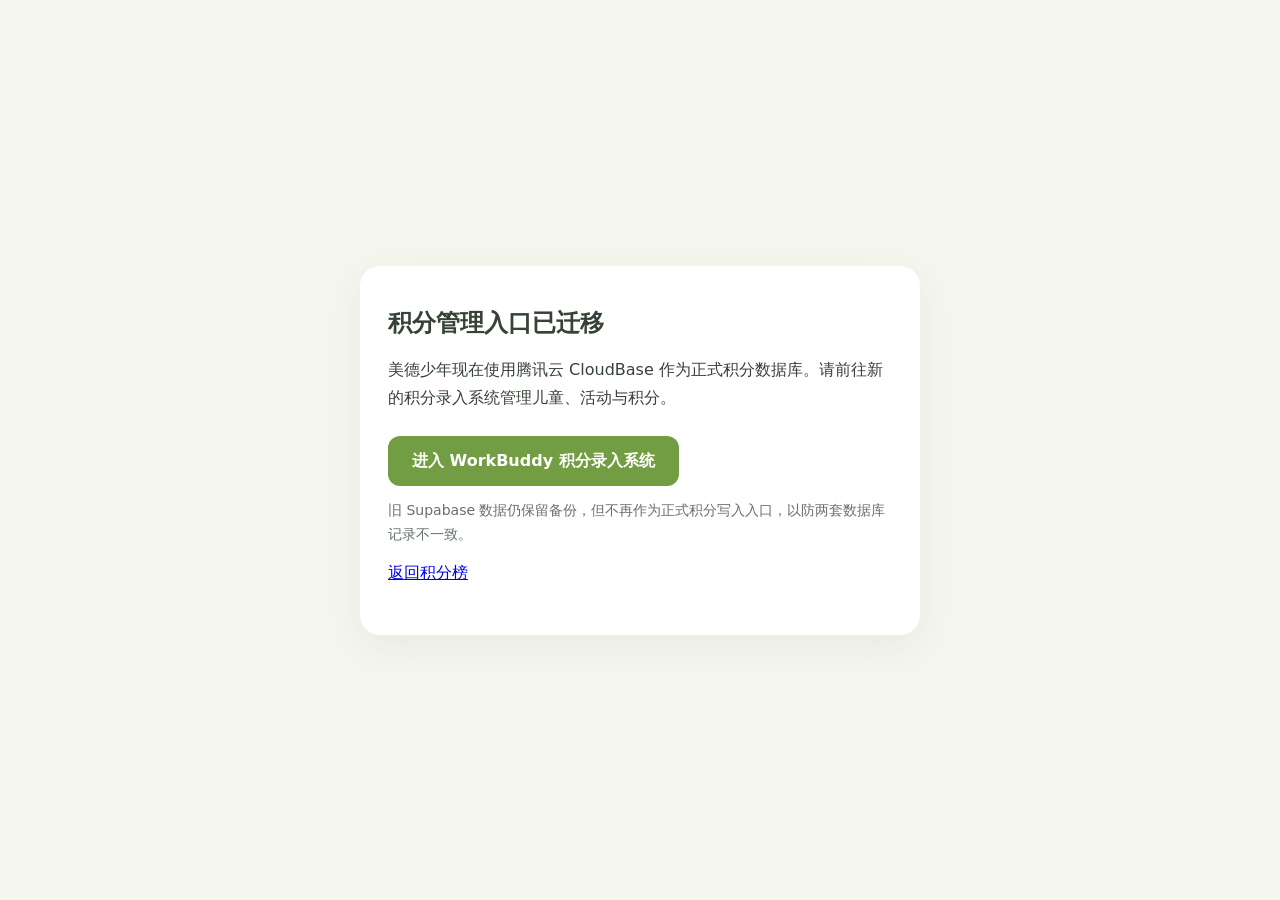
<file: admin-live.html>
<!doctype html>
<html lang="zh-CN">
<head>
  <meta charset="utf-8">
  <meta name="viewport" content="width=device-width,initial-scale=1">
  <title>美德少年 · 管理入口已迁移</title>
  <meta name="theme-color" content="#88b83f">
  <style>
    *{box-sizing:border-box}body{margin:0;min-height:100vh;display:grid;place-items:center;padding:24px;background:#f5f7ef;color:#364236;font:16px/1.75 system-ui,-apple-system,"Microsoft YaHei",sans-serif}
    main{max-width:560px;width:100%;border-radius:20px;background:white;padding:36px 28px;box-shadow:0 12px 40px #30402412}
    h1{font-size:24px;margin:0 0 12px}p{margin:12px 0}a.button{display:inline-block;padding:11px 24px;border-radius:12px;background:#739d43;color:white;text-decoration:none;font-weight:700;margin:12px 0 0}
    .tip{font-size:14px;color:#66716a}
  </style>
</head>
<body>
  <main>
    <h1>积分管理入口已迁移</h1>
    <p>美德少年现在使用腾讯云 CloudBase 作为正式积分数据库。请前往新的积分录入系统管理儿童、活动与积分。</p>
    <p><a class="button" href="https://meidejifenbang-d4gk1txdi4a1d2342-1515015098.tcloudbaseapp.com/">进入 WorkBuddy 积分录入系统</a></p>
    <p class="tip">旧 Supabase 数据仍保留备份，但不再作为正式积分写入入口，以防两套数据库记录不一致。</p>
    <p><a href="./">返回积分榜</a></p>
  </main>
</body>
</html>
</file>
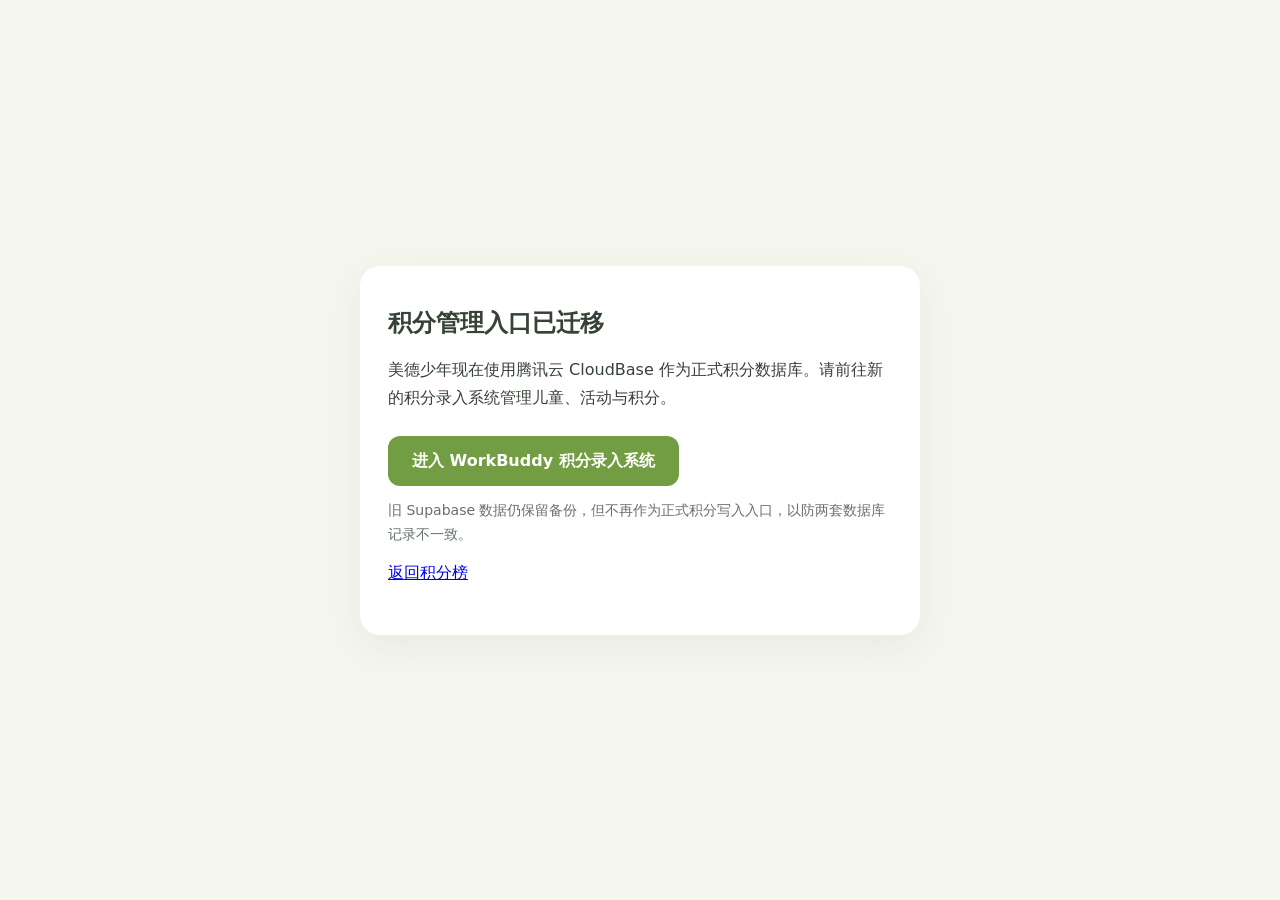
<file: admin.html>
<!doctype html><html lang="zh-CN"><head><meta charset="utf-8"><meta name="viewport" content="width=device-width,initial-scale=1"><title>美德少年管理员后台</title><meta http-equiv="refresh" content="0;url=admin-live.html"></head><body><p>已启用在线积分管理，<a href="admin-live.html">点此进入管理员后台</a>。</p><script>location.replace('admin-live.html');</script></body></html>
</file>
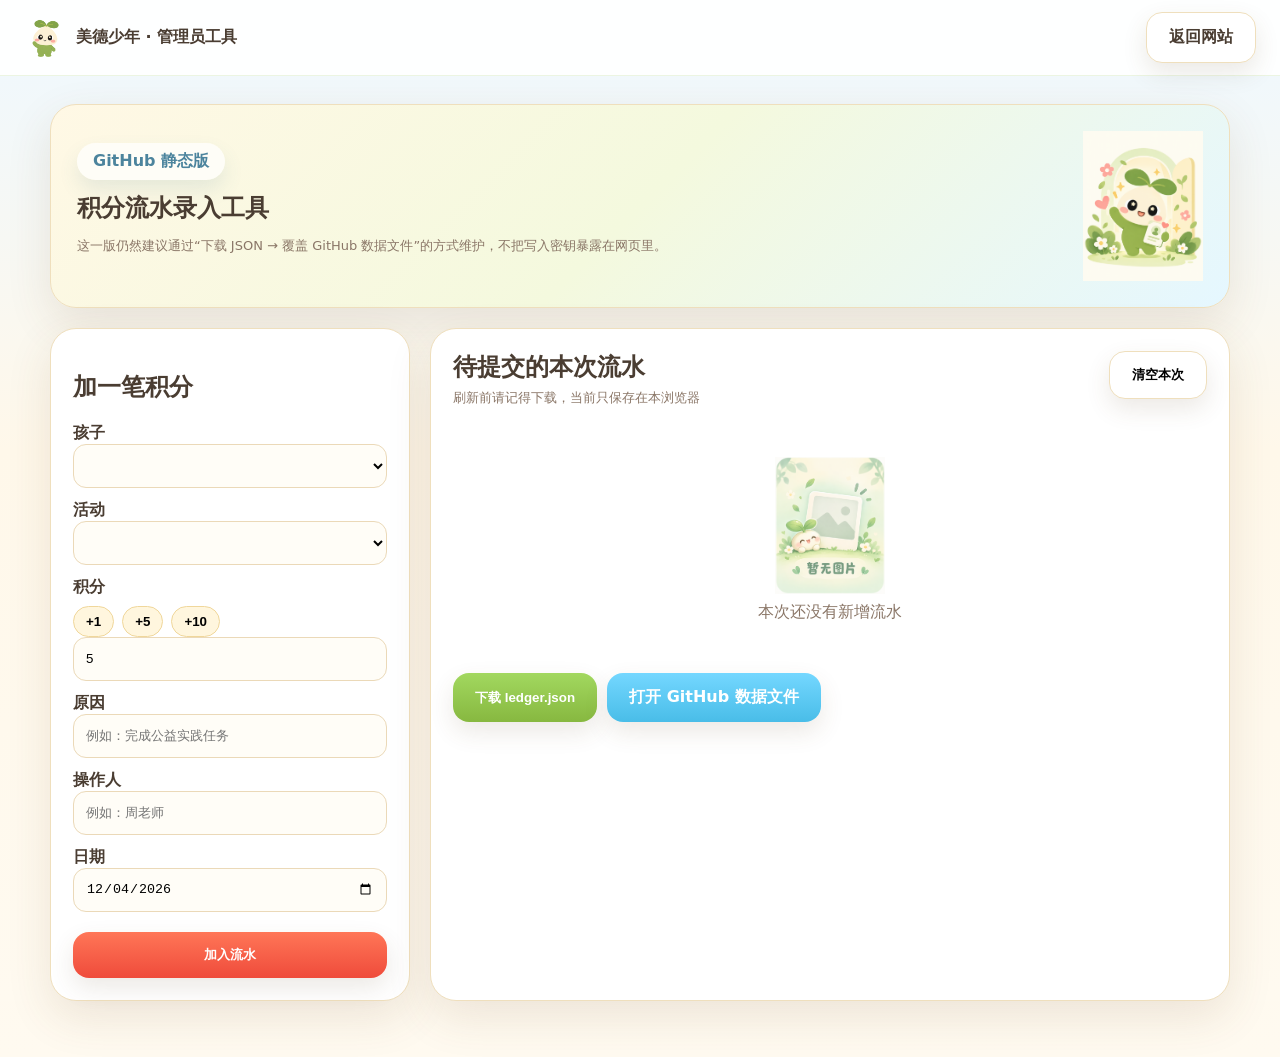
<file: meide_site_asset_swap/admin.html>
<!doctype html>
<html lang="zh-CN">
<head>
  <meta charset="utf-8">
  <meta name="viewport" content="width=device-width, initial-scale=1">
  <title>管理员工具｜美德少年成长积分榜</title>
  <link rel="stylesheet" href="styles.css">
  <style>
    body{background:linear-gradient(180deg,#eef8ff,#fff8ea 45%,#fffaf0)}
    .admin-wrap{width:min(1180px,calc(100% - 28px));margin:28px auto 56px}
    .admin-banner,.admin-card{background:#fff;border:1px solid var(--line);border-radius:26px;box-shadow:var(--shadow)}
    .admin-banner{display:flex;align-items:center;justify-content:space-between;gap:24px;padding:26px;margin-bottom:20px;background:linear-gradient(135deg,#fff8e5,#f4f9de 50%,#e5f7ff)}
    .admin-banner img{width:120px;object-fit:contain}
    .admin-grid{display:grid;grid-template-columns:360px 1fr;gap:20px}
    .admin-card{padding:22px}.admin-card label{display:block;margin:12px 0 8px;font-weight:700}.admin-input{width:100%;min-height:44px;border:1px solid #ebd9b8;border-radius:13px;background:#fffdf7;padding:0 12px}
    .quick{display:flex;gap:8px;margin-top:8px}.quick button{padding:7px 12px;border:1px solid #f0d79b;background:#fff6de;border-radius:999px;font-weight:800}
    .pending{display:grid;gap:10px;max-height:520px;overflow:auto}.item{display:grid;grid-template-columns:1.1fr 1.2fr 80px 1.3fr auto;gap:10px;align-items:center;padding:12px;border-radius:14px;background:#fffbf2;border:1px solid #eee0c4}.item button{border:0;background:#ffe7e1;color:#c13628;padding:7px 10px;border-radius:10px}
    .emptybox{text-align:center;color:var(--sub);padding:34px 16px}.emptybox img{width:110px;margin:0 auto 8px}
    @media(max-width:860px){.admin-grid{grid-template-columns:1fr}.admin-banner img{display:none}.item{grid-template-columns:1fr auto;grid-template-areas:'a c' 'b b' 'd e'}.item .a{grid-area:a}.item .b{grid-area:b}.item .c{grid-area:c}.item .d{grid-area:d}.item button{grid-area:e}}
  </style>
</head>
<body>
  <header class="topbar"><a class="brand" href="index.html#/home"><img src="assets/mascot.png" alt=""><span>美德少年 · 管理员工具</span></a><a class="btn btn-ghost" href="index.html#/home">返回网站</a></header>
  <main class="admin-wrap">
    <section class="admin-banner"><div><div class="kicker">GitHub 静态版</div><h1 style="margin:12px 0 8px">积分流水录入工具</h1><p class="meta">这一版仍然建议通过“下载 JSON → 覆盖 GitHub 数据文件”的方式维护，不把写入密钥暴露在网页里。</p></div><img src="assets/welcome_illus.png" alt=""></section>
    <div class="admin-grid">
      <section class="admin-card"><h2>加一笔积分</h2><label>孩子<select id="child" class="admin-input"></select></label><label>活动<select id="activity" class="admin-input"></select></label><label>积分<div class="quick"><button data-p="1">+1</button><button data-p="5">+5</button><button data-p="10">+10</button></div><input id="points" type="number" class="admin-input" value="5"></label><label>原因<input id="reason" class="admin-input" placeholder="例如：完成公益实践任务"></label><label>操作人<input id="operator" class="admin-input" placeholder="例如：周老师"></label><label>日期<input id="date" type="date" class="admin-input"></label><button id="add" class="btn btn-primary" style="width:100%;margin-top:12px">加入流水</button></section>
      <section class="admin-card"><div style="display:flex;justify-content:space-between;gap:12px;align-items:flex-start;flex-wrap:wrap"><div><h2 style="margin:0 0 6px">待提交的本次流水</h2><div class="meta">刷新前请记得下载，当前只保存在本浏览器</div></div><button id="clear" class="btn btn-ghost">清空本次</button></div><div id="pending" class="pending" style="margin-top:16px"></div><div style="display:flex;gap:10px;flex-wrap:wrap;margin-top:16px"><button id="download" class="btn btn-green">下载 ledger.json</button><a class="btn btn-secondary" target="_blank" rel="noopener" href="https://github.com/yansuansuansuan/meide-youth-scoreboard/blob/main/data/ledger.json">打开 GitHub 数据文件</a></div></section>
    </div>
  </main>
  <div id="toast" class="toast"></div>
  <script>
    let children=[],activities=[],base=[],pending=[]; const $=s=>document.querySelector(s); const esc=s=>String(s??'').replace(/[&<>"']/g,m=>({'&':'&amp;','<':'&lt;','>':'&gt;','"':'&quot;',"'":'&#39;'}[m]));
    function toast(msg){const t=$('#toast'); t.textContent=msg; t.classList.add('show'); setTimeout(()=>t.classList.remove('show'),1600)}
    function uid(){return 'l'+Date.now().toString(36)+Math.random().toString(36).slice(2,6)}
    function today(){return new Date().toISOString().slice(0,10)}
    function load(){Promise.all(['children','activities','ledger'].map(f=>fetch('data/'+f+'.json?'+Date.now()).then(r=>r.json()))).then(([c,a,l])=>{children=c;activities=a;base=l; $('#child').innerHTML=c.map(x=>`<option value="${x.id}">${esc(x.name)}</option>`).join(''); $('#activity').innerHTML=a.map(x=>`<option value="${x.id}">${esc(x.date+' '+x.title)}</option>`).join(''); $('#date').value=today(); pending=JSON.parse(sessionStorage.getItem('meide_pending')||'[]'); render();})}
    function render(){const box=$('#pending'); if(!pending.length){box.innerHTML='<div class="emptybox"><img src="assets/no_photo.png" alt=""><div>本次还没有新增流水</div></div>'; return;} box.innerHTML=pending.map((e,i)=>`<div class="item"><b class="a">${esc((children.find(c=>c.id===e.childId)||{}).name||e.childId)}</b><span class="b meta">${esc((activities.find(a=>a.id===e.activityId)||{}).title||e.activityId)}</span><span class="c" style="font-weight:900;color:var(--green2)">+${e.points} 分</span><span class="d meta">${esc(e.reason)} · ${esc(e.operator)}</span><button data-del="${i}">删除</button></div>`).join(''); document.querySelectorAll('[data-del]').forEach(b=>b.onclick=()=>{pending.splice(+b.dataset.del,1);save()})}
    function save(){sessionStorage.setItem('meide_pending',JSON.stringify(pending)); render();}
    document.addEventListener('DOMContentLoaded',()=>{load(); document.querySelectorAll('[data-p]').forEach(b=>b.onclick=()=>$('#points').value=b.dataset.p); $('#add').onclick=()=>{const points=Number($('#points').value||0), reason=$('#reason').value.trim(), operator=$('#operator').value.trim(); if(!points){toast('请输入积分');return} if(!reason){toast('请填写原因');return} if(!operator){toast('请填写操作人');return} pending.push({id:uid(), childId:$('#child').value, activityId:$('#activity').value, points, reason, operator, date:$('#date').value||today(), createdAt:new Date().toISOString()}); $('#reason').value=''; save(); toast('已加入本次流水')}; $('#clear').onclick=()=>{if(confirm('确定清空本次待提交流水吗？')){pending=[];save()}}; $('#download').onclick=()=>{const merged=base.concat(pending); const blob=new Blob([JSON.stringify(merged,null,2)+'\n'],{type:'application/json'}); const a=document.createElement('a'); a.href=URL.createObjectURL(blob); a.download='ledger.json'; a.click(); URL.revokeObjectURL(a.href); toast('ledger.json 已下载')}; });
  </script>
</body>
</html>
</file>
<file: meide_site_asset_swap/styles.css>
:root{
  --bg:#fff9ee;
  --cream:#fff7e8;
  --cream-deep:#f7eed6;
  --green:#87b840;
  --green2:#6da12f;
  --red:#ef4b3b;
  --red2:#d93627;
  --gold:#f3bf41;
  --gold2:#ffe6a1;
  --blue:#7dd2f7;
  --text:#4a3d32;
  --sub:#8a7667;
  --line:#efdfbd;
  --shadow:0 16px 45px rgba(107,78,38,.12);
}
*{box-sizing:border-box}
html,body{margin:0;padding:0;font-family:"PingFang SC","Microsoft YaHei",system-ui,sans-serif;color:var(--text);background:linear-gradient(180deg,#eef8ff 0,#fff8ea 40%,#fffaf0 100%)}
a{text-decoration:none;color:inherit}
img{display:block;max-width:100%}
.topbar{position:sticky;top:0;z-index:30;display:flex;align-items:center;justify-content:space-between;gap:16px;padding:12px 24px;background:rgba(255,255,255,.9);backdrop-filter:blur(14px);border-bottom:1px solid rgba(135,184,64,.15)}
.brand{display:flex;align-items:center;gap:10px;font-weight:800}
.brand img{width:42px;height:42px;object-fit:contain}
.nav{display:flex;flex-wrap:wrap;gap:8px}
.nav a{padding:9px 14px;border-radius:999px;font-size:14px;transition:.18s ease}
.nav a:hover,.nav a.active{background:#eef8dd;color:var(--green2);transform:translateY(-1px)}
.menu-btn{display:none;background:none;border:none;font-size:24px}
#app{min-height:calc(100vh - 130px)}
.container{width:min(1180px,calc(100% - 32px));margin:0 auto}

/* Home */
.home-hero{min-height:calc(100vh - 72px);padding:44px 0 70px;display:grid;place-items:center;background:linear-gradient(180deg,rgba(120,208,246,.75),rgba(240,249,255,.48) 45%,rgba(255,249,233,.82) 100%), url('assets/home_pc.png') center top/cover no-repeat}
.home-inner{width:min(1040px,calc(100% - 28px));text-align:center}
.hero-mascot{width:120px;margin:0 auto 6px;filter:drop-shadow(0 14px 20px rgba(74,107,31,.18))}
.kicker{display:inline-flex;align-items:center;gap:8px;background:rgba(255,255,255,.72);padding:8px 16px;border-radius:999px;box-shadow:0 10px 20px rgba(62,125,145,.12);font-weight:700;color:#4c849d}
.home-title{margin:18px 0 8px;font-size:clamp(38px,6vw,72px);line-height:1.05;font-weight:900;letter-spacing:-.03em}
.home-sub{margin:0 auto 24px;font-size:clamp(17px,2vw,22px);color:#5f7057;max-width:760px;line-height:1.8}
.hero-actions{display:flex;justify-content:center;flex-wrap:wrap;gap:14px;margin-bottom:30px}
.btn{display:inline-flex;align-items:center;justify-content:center;gap:8px;padding:14px 22px;border-radius:16px;border:0;font-weight:800;box-shadow:0 10px 24px rgba(101,77,39,.12);cursor:pointer;transition:.18s ease}
.btn:hover{transform:translateY(-2px)}
.btn-primary{background:linear-gradient(180deg,#ff7657,var(--red));color:#fff}
.btn-secondary{background:linear-gradient(180deg,#74d7ff,#49bde8);color:#fff}
.btn-green{background:linear-gradient(180deg,#a2d85f,var(--green));color:#fff}
.btn-ghost{background:#fff;border:1px solid var(--line)}
.feature-grid{display:grid;grid-template-columns:repeat(3,1fr);gap:16px;margin:0 auto;max-width:920px}
.feature-card{padding:18px 18px 16px;border-radius:24px;background:rgba(255,255,255,.86);border:1px solid rgba(255,255,255,.95);box-shadow:var(--shadow);text-align:left;min-height:154px}
.feature-card img{width:54px;height:54px;object-fit:contain;margin-bottom:8px}
.feature-card h3{margin:0 0 4px;font-size:18px}.feature-card p{margin:0;color:var(--sub);font-size:14px;line-height:1.7}

/* Ranking */
.page-shell{padding-bottom:56px}
.banner-wrap{background:linear-gradient(180deg,#78cdf3,#dff5ff 54%,#fff4d3 100%)}
.banner-desktop,.banner-mobile,.footer-desktop,.footer-mobile{width:100%;display:none}
.banner-desktop,.footer-desktop{max-height:360px;object-fit:cover}
.banner-mobile,.footer-mobile{object-fit:cover}
.ranking-bg{padding:24px 0 0;background:linear-gradient(180deg,#fff4d7 0,#fffaf0 78%,#fbf8ec 100%)}
.ranking-card{position:relative;width:min(1220px,calc(100% - 32px));margin:0 auto;border-radius:30px;background:rgba(255,248,235,.97);border:2px solid #f2d28b;box-shadow:var(--shadow);padding:24px 22px 26px;overflow:hidden}
.ranking-card:before,.ranking-card:after{content:"";position:absolute;top:22px;bottom:22px;width:92px;opacity:.2;background:radial-gradient(circle at 20% 30%,#ef4b3b 0 5%,transparent 6%),radial-gradient(circle at 50% 55%,#f3bf41 0 4%,transparent 5%),radial-gradient(circle at 62% 78%,#87b840 0 5%,transparent 6%)}
.ranking-card:before{left:-8px}.ranking-card:after{right:-8px;transform:scaleX(-1)}
.ranking-head{display:flex;align-items:center;justify-content:space-between;gap:18px;flex-wrap:wrap;margin-bottom:18px}
.ranking-title-area{display:flex;align-items:center;gap:14px}
.ranking-title-area img.icon{width:66px;height:66px;object-fit:contain}
.ranking-title-text img{max-width:min(340px,60vw)}
.ranking-title-text .subimg{margin-top:6px;max-width:min(220px,45vw)}
.toolbar{display:flex;gap:10px;flex-wrap:wrap;align-items:center}
.search,.select{min-height:46px;border:1px solid #eedcaf;border-radius:14px;background:#fffdf8;padding:0 14px;color:var(--text)}
.search{min-width:240px}
.podium{display:grid;grid-template-columns:1fr 1.08fr 1fr;align-items:end;gap:14px;margin:10px 0 26px}
.podium-item{position:relative;text-align:center;padding:18px 12px 14px;border-radius:22px;background:#fff;border:1px solid var(--line);box-shadow:0 10px 24px rgba(89,67,36,.08)}
.podium-item.first{background:linear-gradient(180deg,#fff1ae,#fffdf5);border-color:#f0bf45;transform:translateY(-8px)}
.podium-item.second{background:linear-gradient(180deg,#eef7fb,#fff)}
.podium-item.third{background:linear-gradient(180deg,#fff1e8,#fff)}
.medal{position:absolute;top:-14px;left:50%;transform:translateX(-50%);width:38px;height:38px;border-radius:50%;display:grid;place-items:center;font-size:14px;font-weight:900;box-shadow:0 6px 14px rgba(127,88,14,.18)}
.first .medal{background:var(--gold);color:#825500}.second .medal{background:#dce8ee;color:#547184}.third .medal{background:#f1b481;color:#87491f}
.avatar{width:68px;height:68px;border-radius:50%;margin:0 auto 10px;object-fit:cover;border:4px solid rgba(255,255,255,.9);box-shadow:0 6px 14px rgba(70,100,45,.12)}
.podium-item strong{display:block;font-size:18px}
.p-score{margin-top:6px;font-size:22px;font-weight:900;color:var(--red)}
.p-meta{margin-top:4px;color:var(--sub);font-size:13px}
.table-wrap{overflow:auto}
.rank-table{width:100%;border-collapse:separate;border-spacing:0 8px}
.rank-table th{background:var(--red);color:#fff;padding:14px 16px;text-align:left;font-size:15px}
.rank-table th:first-child{border-radius:14px 0 0 14px}.rank-table th:last-child{border-radius:0 14px 14px 0}
.rank-table td{background:#fff;padding:15px 16px;border-top:1px solid #f2e6ce;border-bottom:1px solid #f2e6ce}
.rank-table td:first-child{border-left:1px solid #f2e6ce;border-radius:13px 0 0 13px}.rank-table td:last-child{border-right:1px solid #f2e6ce;border-radius:0 13px 13px 0}
.rank-num{font-weight:900;color:#7f6c5e}.score{font-weight:900;color:var(--red)}
.empty{text-align:center;color:var(--sub);padding:36px 16px}
.empty img{width:160px;margin:0 auto 10px}
.ranking-footer{padding-top:26px}

/* generic sections */
.section-hero{padding:54px 0 34px;text-align:center;background:linear-gradient(180deg,#74cdf2 0,#dbf4ff 56%,#fff6dc 100%)}
.section-hero h1{margin:0 0 8px;font-size:clamp(30px,5vw,54px)}
.section-hero p{max-width:760px;margin:0 auto;color:#75644f;line-height:1.8}
.content-pad{padding:28px 0 56px}.card{background:#fff;border:1px solid var(--line);border-radius:26px;box-shadow:var(--shadow);padding:26px}
.intro-grid{display:grid;grid-template-columns:1.25fr .75fr;gap:20px}.point-list{display:grid;gap:12px}.point{padding:16px;border-radius:18px;background:#f6fae9;border:1px solid #d9e9c2}
.gallery-grid{display:grid;grid-template-columns:repeat(3,1fr);gap:16px}.photo-card{overflow:hidden;border-radius:22px;background:#fff;border:1px solid var(--line);box-shadow:0 10px 24px rgba(94,70,40,.08)}
.photo-thumb{aspect-ratio:4/3;background:linear-gradient(135deg,#ecf9ff,#fff3d5 52%,#eff8d9);display:grid;place-items:center}.photo-thumb img{width:100%;height:100%;object-fit:cover}
.photo-body{padding:15px}.photo-body h3{margin:0 0 6px}.photo-body p{margin:0;color:var(--sub);font-size:14px}
.link-row{display:flex;gap:12px;flex-wrap:wrap;align-items:center}.notice{padding:18px;border-radius:20px;background:linear-gradient(135deg,#fff1dd,#f6faea);border:1px solid #eeddb0}
.profile-layout{display:grid;grid-template-columns:300px 1fr;gap:20px}.aside-box,.main-box{background:#fff;border:1px solid var(--line);border-radius:24px;box-shadow:var(--shadow)}
.aside-box{padding:18px}.main-box{padding:24px}.child-list{display:flex;flex-direction:column;gap:8px;margin-top:12px}.child-btn{padding:12px;border-radius:13px;border:1px solid transparent;background:#f8f8ef;text-align:left;cursor:pointer}.child-btn.active,.child-btn:hover{background:#eef8dd;border-color:#d5eab2}
.profile-head{display:flex;align-items:center;gap:16px}.profile-head .avatar{margin:0;width:76px;height:76px}.stat-grid{display:grid;grid-template-columns:repeat(3,1fr);gap:12px;margin:20px 0}.stat{padding:16px;border-radius:18px;background:#fff7e7;border:1px solid #efddb0}.stat b{display:block;font-size:26px;margin-top:6px}.timeline{display:grid;gap:12px}.event{padding:14px 16px 14px 42px;position:relative;border-radius:16px;background:#fbfbf6;border:1px solid #ece6d5}.event:before{content:"";position:absolute;left:18px;top:20px;width:10px;height:10px;border-radius:50%;background:var(--green);box-shadow:0 0 0 5px #edf7db}
.meta{color:var(--sub);font-size:13px}
.site-footer{text-align:center;padding:28px 16px 36px;background:#fff9ed;color:#7d6a59;border-top:1px solid var(--line)}.foot-small{font-size:12px;margin-top:6px;opacity:.82}
.toast{position:fixed;left:50%;bottom:28px;transform:translateX(-50%);background:#43372c;color:#fff;padding:11px 16px;border-radius:999px;opacity:0;pointer-events:none;transition:.2s ease}.toast.show{opacity:1}

@media (min-width:821px){.banner-desktop,.footer-desktop{display:block}}
@media (max-width:820px){
  .topbar{padding:10px 14px}.menu-btn{display:block}.nav{display:none;position:absolute;top:62px;left:10px;right:10px;flex-direction:column;background:#fff;border:1px solid var(--line);box-shadow:var(--shadow);padding:12px;border-radius:18px}.nav.open{display:flex}.nav a{text-align:center}
  .home-hero{min-height:calc(100svh - 64px);background:linear-gradient(180deg,rgba(120,208,246,.74),rgba(245,250,255,.44) 52%,rgba(255,248,228,.88) 100%), url('assets/home_mobile.png') center top/cover no-repeat}
  .hero-mascot{width:94px}.feature-grid{grid-template-columns:1fr}.intro-grid,.profile-layout{grid-template-columns:1fr}.gallery-grid{grid-template-columns:1fr 1fr}
  .banner-mobile,.footer-mobile{display:block}.ranking-card{width:min(100% - 20px,880px);padding:16px 14px 18px;border-radius:22px}.ranking-card:before,.ranking-card:after{display:none}.ranking-head{margin-bottom:14px}.ranking-title-area img.icon{width:52px;height:52px}.ranking-title-text img{max-width:210px}.ranking-title-text .subimg{max-width:170px}
  .podium{gap:8px}.podium-item{padding:17px 8px 12px}.avatar{width:52px;height:52px}.podium-item strong{font-size:14px}.p-score{font-size:17px}
  .search{min-width:160px}
  .rank-table thead{display:none}.rank-table,.rank-table tbody,.rank-table tr,.rank-table td{display:block;width:100%}.rank-table tr{display:grid;grid-template-columns:42px 1fr auto;grid-template-areas:"rank name score" "rank meta score";align-items:center;gap:0 10px;background:#fff;border:1px solid #f2e6ce;border-radius:14px;padding:12px;margin-bottom:8px}.rank-table td{padding:0;background:none;border:none!important}.rank-table td:nth-child(1){grid-area:rank}.rank-table td:nth-child(2){grid-area:name;font-weight:800}.rank-table td:nth-child(3){grid-area:meta;color:var(--sub);font-size:12px}.rank-table td:nth-child(4){grid-area:score}
}
@media (max-width:560px){
  .container{width:min(100% - 20px,1180px)}.hero-actions{display:grid;grid-template-columns:1fr 1fr}.btn{padding:13px 12px}.gallery-grid{grid-template-columns:1fr}.stat-grid{grid-template-columns:1fr}.card,.main-box,.aside-box{padding:18px}.ranking-title-area{align-items:flex-start}.toolbar{width:100%}.search,.select{width:100%}.ranking-head{flex-direction:column;align-items:flex-start}
}
</file>
